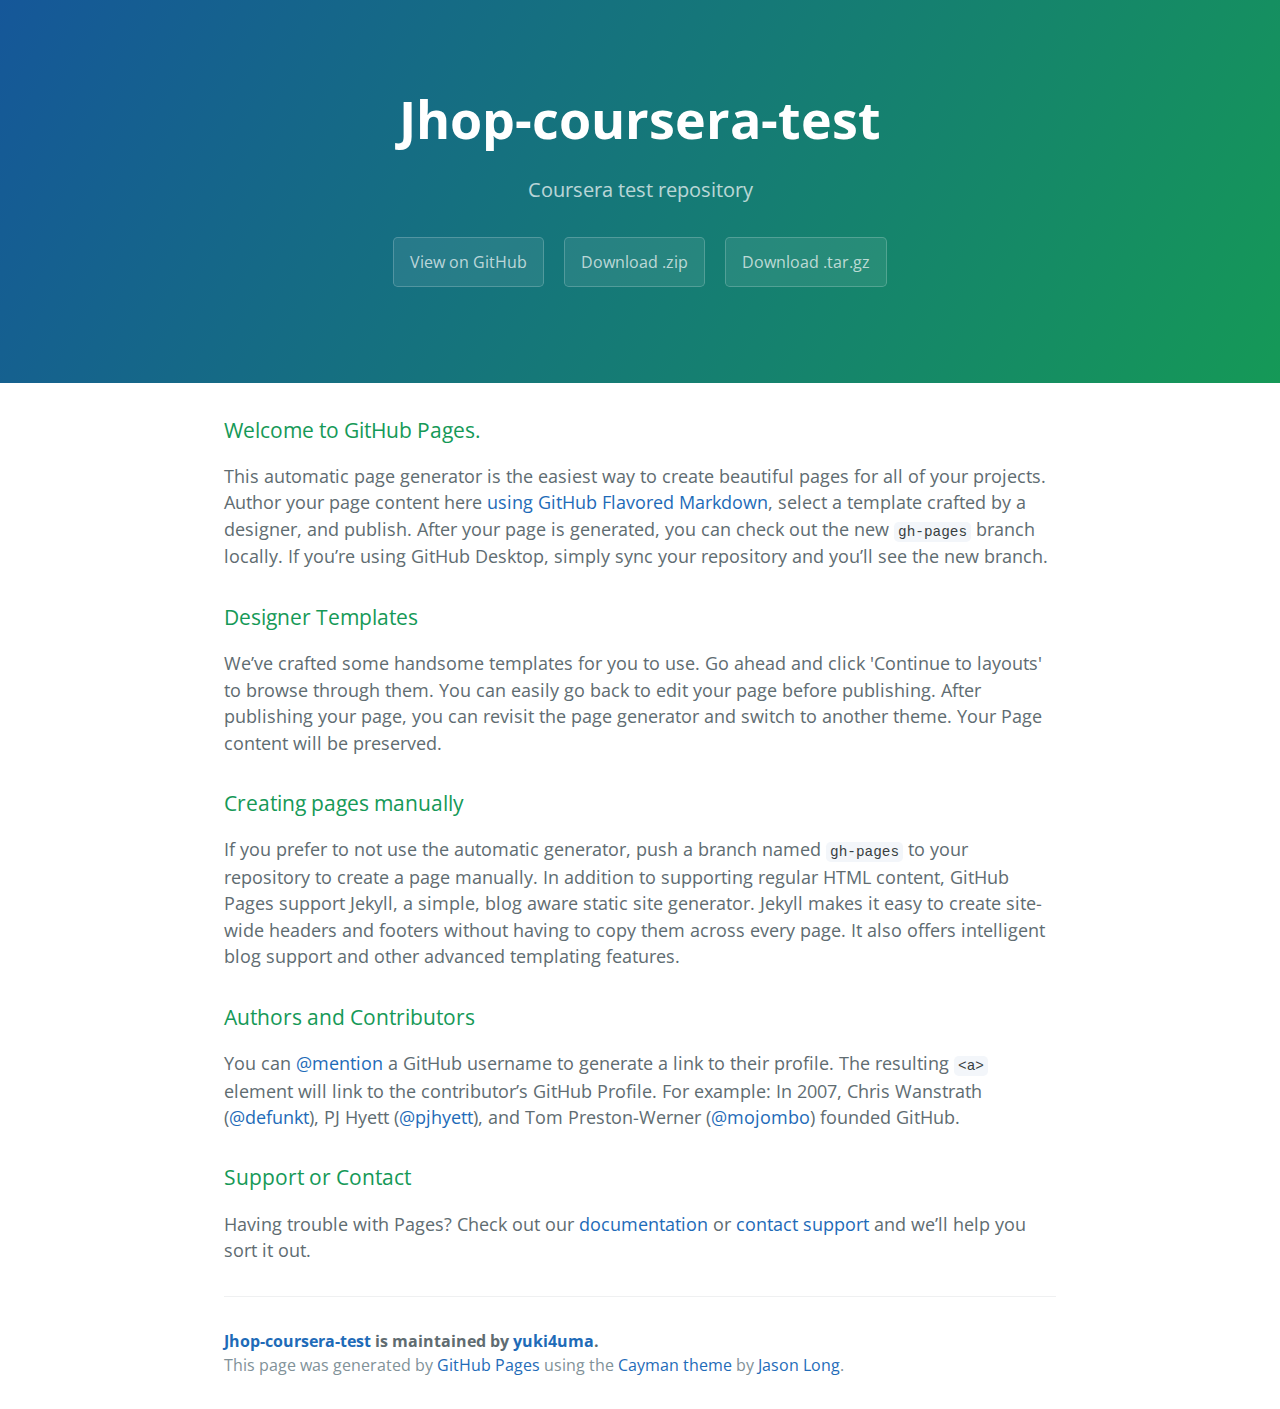
<file: index.html>
<!DOCTYPE html>
<html lang="en-us">
  <head>
    <meta charset="UTF-8">
    <title>Jhop-coursera-test by yuki4uma</title>
    <meta name="viewport" content="width=device-width, initial-scale=1">
    <link rel="stylesheet" type="text/css" href="stylesheets/normalize.css" media="screen">
    <link href='https://fonts.googleapis.com/css?family=Open+Sans:400,700' rel='stylesheet' type='text/css'>
    <link rel="stylesheet" type="text/css" href="stylesheets/stylesheet.css" media="screen">
    <link rel="stylesheet" type="text/css" href="stylesheets/github-light.css" media="screen">
  </head>
  <body>
    <section class="page-header">
      <h1 class="project-name">Jhop-coursera-test</h1>
      <h2 class="project-tagline">Coursera test repository</h2>
      <a href="https://github.com/yuki4uma/JHop-Coursera-Test" class="btn">View on GitHub</a>
      <a href="https://github.com/yuki4uma/JHop-Coursera-Test/zipball/master" class="btn">Download .zip</a>
      <a href="https://github.com/yuki4uma/JHop-Coursera-Test/tarball/master" class="btn">Download .tar.gz</a>
    </section>

    <section class="main-content">
      <h3>
<a id="welcome-to-github-pages" class="anchor" href="#welcome-to-github-pages" aria-hidden="true"><span aria-hidden="true" class="octicon octicon-link"></span></a>Welcome to GitHub Pages.</h3>

<p>This automatic page generator is the easiest way to create beautiful pages for all of your projects. Author your page content here <a href="https://guides.github.com/features/mastering-markdown/">using GitHub Flavored Markdown</a>, select a template crafted by a designer, and publish. After your page is generated, you can check out the new <code>gh-pages</code> branch locally. If you’re using GitHub Desktop, simply sync your repository and you’ll see the new branch.</p>

<h3>
<a id="designer-templates" class="anchor" href="#designer-templates" aria-hidden="true"><span aria-hidden="true" class="octicon octicon-link"></span></a>Designer Templates</h3>

<p>We’ve crafted some handsome templates for you to use. Go ahead and click 'Continue to layouts' to browse through them. You can easily go back to edit your page before publishing. After publishing your page, you can revisit the page generator and switch to another theme. Your Page content will be preserved.</p>

<h3>
<a id="creating-pages-manually" class="anchor" href="#creating-pages-manually" aria-hidden="true"><span aria-hidden="true" class="octicon octicon-link"></span></a>Creating pages manually</h3>

<p>If you prefer to not use the automatic generator, push a branch named <code>gh-pages</code> to your repository to create a page manually. In addition to supporting regular HTML content, GitHub Pages support Jekyll, a simple, blog aware static site generator. Jekyll makes it easy to create site-wide headers and footers without having to copy them across every page. It also offers intelligent blog support and other advanced templating features.</p>

<h3>
<a id="authors-and-contributors" class="anchor" href="#authors-and-contributors" aria-hidden="true"><span aria-hidden="true" class="octicon octicon-link"></span></a>Authors and Contributors</h3>

<p>You can <a href="https://help.github.com/articles/basic-writing-and-formatting-syntax/#mentioning-users-and-teams" class="user-mention">@mention</a> a GitHub username to generate a link to their profile. The resulting <code>&lt;a&gt;</code> element will link to the contributor’s GitHub Profile. For example: In 2007, Chris Wanstrath (<a href="https://github.com/defunkt" class="user-mention">@defunkt</a>), PJ Hyett (<a href="https://github.com/pjhyett" class="user-mention">@pjhyett</a>), and Tom Preston-Werner (<a href="https://github.com/mojombo" class="user-mention">@mojombo</a>) founded GitHub.</p>

<h3>
<a id="support-or-contact" class="anchor" href="#support-or-contact" aria-hidden="true"><span aria-hidden="true" class="octicon octicon-link"></span></a>Support or Contact</h3>

<p>Having trouble with Pages? Check out our <a href="https://help.github.com/pages">documentation</a> or <a href="https://github.com/contact">contact support</a> and we’ll help you sort it out.</p>

      <footer class="site-footer">
        <span class="site-footer-owner"><a href="https://github.com/yuki4uma/JHop-Coursera-Test">Jhop-coursera-test</a> is maintained by <a href="https://github.com/yuki4uma">yuki4uma</a>.</span>

        <span class="site-footer-credits">This page was generated by <a href="https://pages.github.com">GitHub Pages</a> using the <a href="https://github.com/jasonlong/cayman-theme">Cayman theme</a> by <a href="https://twitter.com/jasonlong">Jason Long</a>.</span>
      </footer>

    </section>

  
  </body>
</html>
</file>
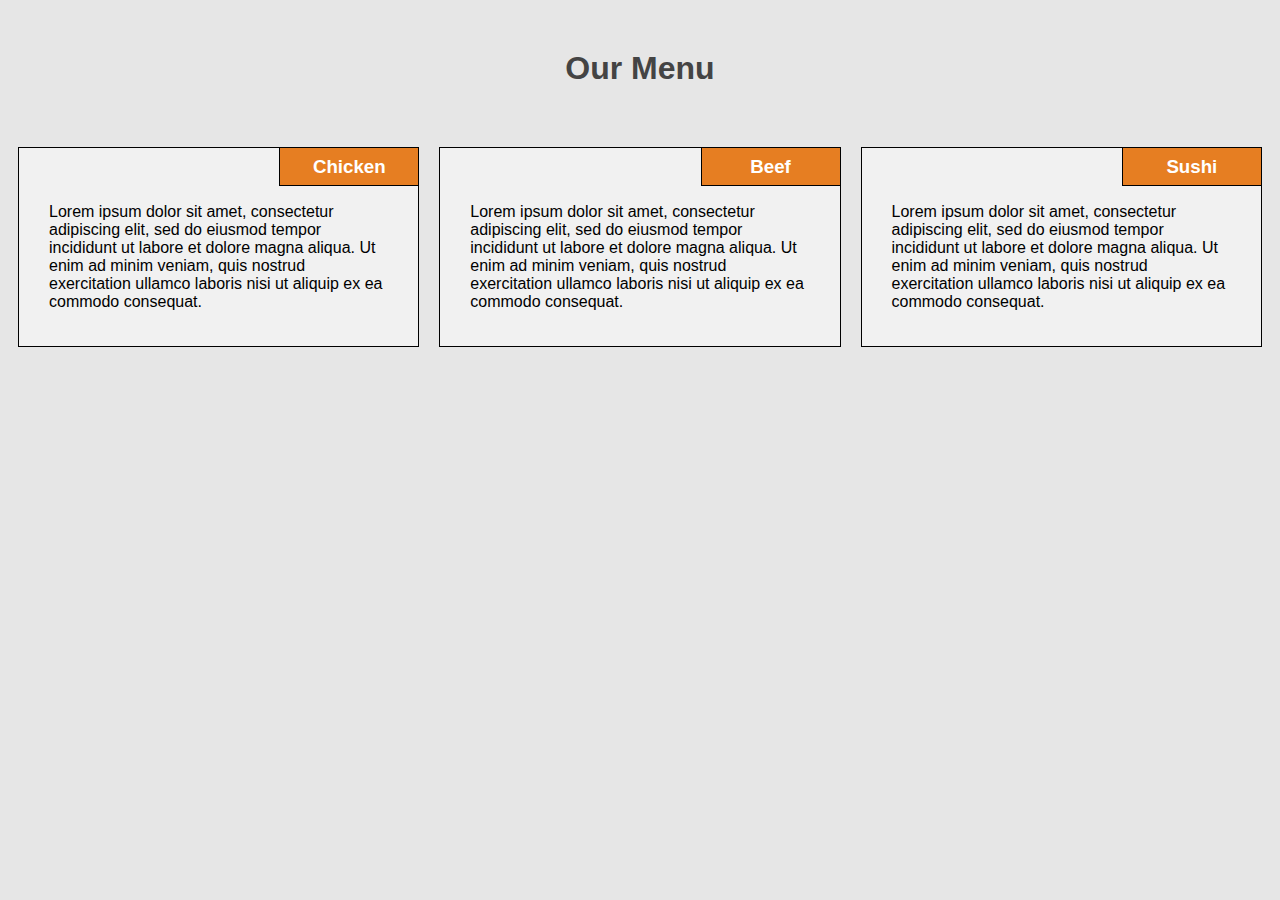
<file: mod2_section/index.html>
<!doctype html>
<html>

<head>
  <meta charset="utf-8">
  <meta name="viewport" content="width=device-width, initial-scale=1">
  <title>Mod2 Assignment | SYU</title>
  <link rel="stylesheet" href="css/styles.css">
</head>

<body>
  <div class="row">
    <h1>Our Menu</h1>
    <div class="col-lg-4 col-md-6 col-sm-12 menu">
      <div class="menu-item"><h3>Chicken</h3></div>
      <p>
        Lorem ipsum dolor sit amet, consectetur adipiscing elit, sed do eiusmod tempor incididunt ut labore et dolore magna aliqua.
        Ut enim ad minim veniam, quis nostrud exercitation ullamco laboris nisi ut aliquip ex ea commodo consequat.
      </p>

    </div>
    <div class="col-lg-4 col-md-6 col-sm-12 menu">
      <div class="menu-item"><h3>Beef</h3></div>
      <p>
        Lorem ipsum dolor sit amet, consectetur adipiscing elit, sed do eiusmod tempor incididunt ut labore et dolore magna aliqua.
        Ut enim ad minim veniam, quis nostrud exercitation ullamco laboris nisi ut aliquip ex ea commodo consequat.
      </p>
    </div>
    <div class="col-lg-4 col-md-12 col-sm-12 menu">
      <div class="menu-item"><h3>Sushi</h3></div>
      <p>
        Lorem ipsum dolor sit amet, consectetur adipiscing elit, sed do eiusmod tempor incididunt ut labore et dolore magna aliqua.
        Ut enim ad minim veniam, quis nostrud exercitation ullamco laboris nisi ut aliquip ex ea commodo consequat.
      </p>
    </div>
  </div>
</body>

</html>
</file>
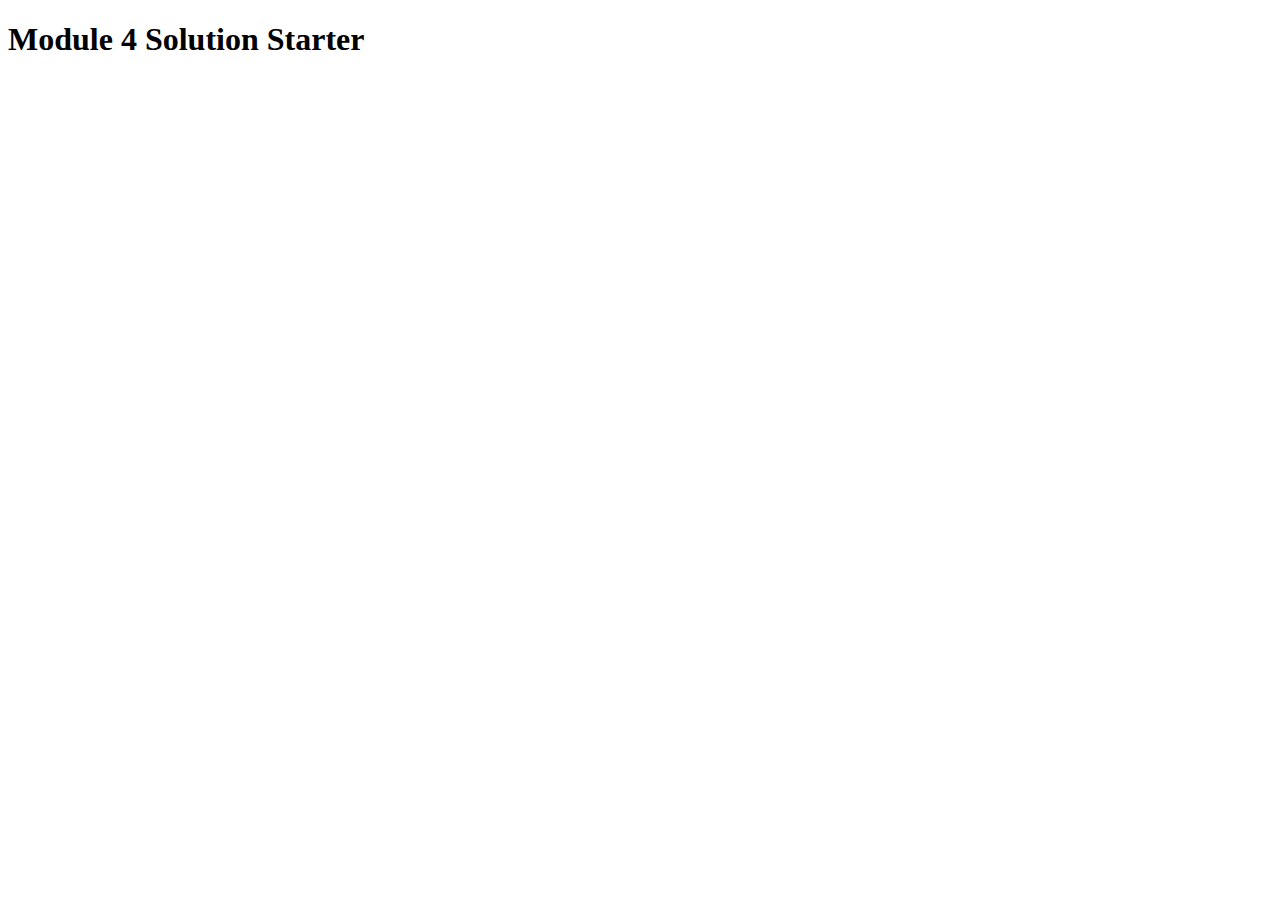
<file: mod4_solution/index.html>
<!DOCTYPE html>
<html>
<head>
  <meta charset="utf-8">
  <title>Module 4 Solution Starter</title>
  <script src="SpeakHello.js"></script>
  <script src="SpeakGoodBye.js"></script>
  <script src="script.js"></script>
</head>
<body>
  <h1>Module 4 Solution Starter</h1>
</body>
</html>
</file>
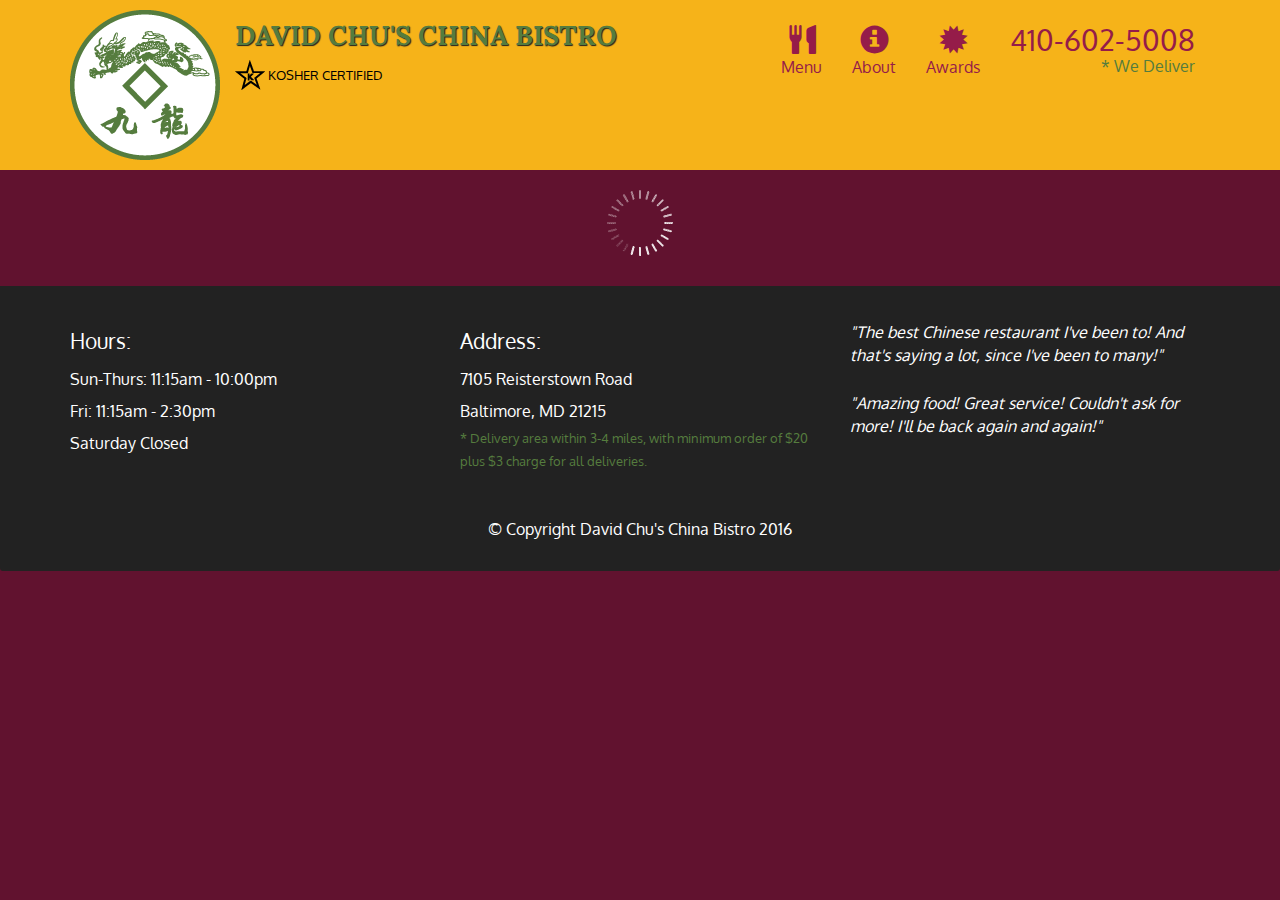
<file: mod5_solution/index.html>
<!doctype html>
<html lang="en">
  <head>
    <meta charset="utf-8">
    <meta http-equiv="X-UA-Compatible" content="IE=edge">
    <meta name="viewport" content="width=device-width, initial-scale=1">
    <title>David Chu's China Bistro</title>
    <link rel="stylesheet" href="css/bootstrap.min.css">
    <link rel="stylesheet" href="css/styles.css">
    <link href='https://fonts.googleapis.com/css?family=Oxygen:400,300,700' rel='stylesheet' type='text/css'>
    <link href='https://fonts.googleapis.com/css?family=Lora' rel='stylesheet' type='text/css'>
  </head>
<body>
  <header>
    <nav id="header-nav" class="navbar navbar-default">
      <div class="container">
        <div class="navbar-header">
          <a href="index.html" class="pull-left visible-md visible-lg">
            <div id="logo-img" alt="Logo image"></div>
          </a>

          <div class="navbar-brand">
            <a href="index.html"><h1>David Chu's China Bistro</h1></a>
            <p>
              <img src="images/star-k-logo.png" alt="Kosher certification">
              <span>Kosher Certified</span>
            </p>
          </div>

          <button id="navbarToggle" type="button" class="navbar-toggle collapsed" data-toggle="collapse" data-target="#collapsable-nav" aria-expanded="false">
            <span class="sr-only">Toggle navigation</span>
            <span class="icon-bar"></span>
            <span class="icon-bar"></span>
            <span class="icon-bar"></span>
          </button>
        </div>
        
        <div id="collapsable-nav" class="collapse navbar-collapse">
           <ul id="nav-list" class="nav navbar-nav navbar-right">
            <li id="navHomeButton" class="visible-xs active">
              <a href="index.html">
                <span class="glyphicon glyphicon-home"></span> Home</a>
            </li>
            <li id="navMenuButton">
              <a href="#" onclick="$dc.loadMenuCategories();">
                <span class="glyphicon glyphicon-cutlery"></span><br class="hidden-xs"> Menu</a>
            </li>
            <li>
              <a href="#">
                <span class="glyphicon glyphicon-info-sign"></span><br class="hidden-xs"> About</a>
            </li>
            <li>
              <a href="#">
                <span class="glyphicon glyphicon-certificate"></span><br class="hidden-xs"> Awards</a>
            </li>
            <li id="phone" class="hidden-xs">
              <a href="tel:410-602-5008">
                <span>410-602-5008</span></a><div>* We Deliver</div>
            </li>
          </ul><!-- #nav-list -->
        </div><!-- .collapse .navbar-collapse -->
      </div><!-- .container -->
    </nav><!-- #header-nav -->
  </header>

  <div id="call-btn" class="visible-xs">
    <a class="btn" href="tel:410-602-5008">
    <span class="glyphicon glyphicon-earphone"></span>
    410-602-5008
    </a>
  </div>
  <div id="xs-deliver" class="text-center visible-xs">* We Deliver</div>

  <div id="main-content" class="container"></div>

  <footer class="panel-footer">
    <div class="container">
      <div class="row">
        <section id="hours" class="col-sm-4">
          <span>Hours:</span><br>
          Sun-Thurs: 11:15am - 10:00pm<br>
          Fri: 11:15am - 2:30pm<br>
          Saturday Closed
          <hr class="visible-xs">
        </section>
        <section id="address" class="col-sm-4">
          <span>Address:</span><br>
          7105 Reisterstown Road<br>
          Baltimore, MD 21215
          <p>* Delivery area within 3-4 miles, with minimum order of $20 plus $3 charge for all deliveries.</p>
          <hr class="visible-xs">
        </section>
        <section id="testimonials" class="col-sm-4">
          <p>"The best Chinese restaurant I've been to! And that's saying a lot, since I've been to many!"</p>
          <p>"Amazing food! Great service! Couldn't ask for more! I'll be back again and again!"</p>
        </section>
      </div>
      <div class="text-center">&copy; Copyright David Chu's China Bistro 2016</div>
    </div>
  </footer>

  <!-- jQuery (Bootstrap JS plugins depend on it) -->
  <script src="js/jquery-2.1.4.min.js"></script>
  <script src="js/bootstrap.min.js"></script>
  <script src="js/ajax-utils.js"></script>
  <script src="js/script.js"></script>
</body>
</html>
</file>
<file: stylesheets/stylesheet.css>
* {
  box-sizing: border-box; }

body {
  padding: 0;
  margin: 0;
  font-family: "Open Sans", "Helvetica Neue", Helvetica, Arial, sans-serif;
  font-size: 16px;
  line-height: 1.5;
  color: #606c71; }

a {
  color: #1e6bb8;
  text-decoration: none; }
  a:hover {
    text-decoration: underline; }

.btn {
  display: inline-block;
  margin-bottom: 1rem;
  color: rgba(255, 255, 255, 0.7);
  background-color: rgba(255, 255, 255, 0.08);
  border-color: rgba(255, 255, 255, 0.2);
  border-style: solid;
  border-width: 1px;
  border-radius: 0.3rem;
  transition: color 0.2s, background-color 0.2s, border-color 0.2s; }
  .btn + .btn {
    margin-left: 1rem; }

.btn:hover {
  color: rgba(255, 255, 255, 0.8);
  text-decoration: none;
  background-color: rgba(255, 255, 255, 0.2);
  border-color: rgba(255, 255, 255, 0.3); }

@media screen and (min-width: 64em) {
  .btn {
    padding: 0.75rem 1rem; } }

@media screen and (min-width: 42em) and (max-width: 64em) {
  .btn {
    padding: 0.6rem 0.9rem;
    font-size: 0.9rem; } }

@media screen and (max-width: 42em) {
  .btn {
    display: block;
    width: 100%;
    padding: 0.75rem;
    font-size: 0.9rem; }
    .btn + .btn {
      margin-top: 1rem;
      margin-left: 0; } }

.page-header {
  color: #fff;
  text-align: center;
  background-color: #159957;
  background-image: linear-gradient(120deg, #155799, #159957); }

@media screen and (min-width: 64em) {
  .page-header {
    padding: 5rem 6rem; } }

@media screen and (min-width: 42em) and (max-width: 64em) {
  .page-header {
    padding: 3rem 4rem; } }

@media screen and (max-width: 42em) {
  .page-header {
    padding: 2rem 1rem; } }

.project-name {
  margin-top: 0;
  margin-bottom: 0.1rem; }

@media screen and (min-width: 64em) {
  .project-name {
    font-size: 3.25rem; } }

@media screen and (min-width: 42em) and (max-width: 64em) {
  .project-name {
    font-size: 2.25rem; } }

@media screen and (max-width: 42em) {
  .project-name {
    font-size: 1.75rem; } }

.project-tagline {
  margin-bottom: 2rem;
  font-weight: normal;
  opacity: 0.7; }

@media screen and (min-width: 64em) {
  .project-tagline {
    font-size: 1.25rem; } }

@media screen and (min-width: 42em) and (max-width: 64em) {
  .project-tagline {
    font-size: 1.15rem; } }

@media screen and (max-width: 42em) {
  .project-tagline {
    font-size: 1rem; } }

.main-content :first-child {
  margin-top: 0; }
.main-content img {
  max-width: 100%; }
.main-content h1, .main-content h2, .main-content h3, .main-content h4, .main-content h5, .main-content h6 {
  margin-top: 2rem;
  margin-bottom: 1rem;
  font-weight: normal;
  color: #159957; }
.main-content p {
  margin-bottom: 1em; }
.main-content code {
  padding: 2px 4px;
  font-family: Consolas, "Liberation Mono", Menlo, Courier, monospace;
  font-size: 0.9rem;
  color: #383e41;
  background-color: #f3f6fa;
  border-radius: 0.3rem; }
.main-content pre {
  padding: 0.8rem;
  margin-top: 0;
  margin-bottom: 1rem;
  font: 1rem Consolas, "Liberation Mono", Menlo, Courier, monospace;
  color: #567482;
  word-wrap: normal;
  background-color: #f3f6fa;
  border: solid 1px #dce6f0;
  border-radius: 0.3rem; }
  .main-content pre > code {
    padding: 0;
    margin: 0;
    font-size: 0.9rem;
    color: #567482;
    word-break: normal;
    white-space: pre;
    background: transparent;
    border: 0; }
.main-content .highlight {
  margin-bottom: 1rem; }
  .main-content .highlight pre {
    margin-bottom: 0;
    word-break: normal; }
.main-content .highlight pre, .main-content pre {
  padding: 0.8rem;
  overflow: auto;
  font-size: 0.9rem;
  line-height: 1.45;
  border-radius: 0.3rem; }
.main-content pre code, .main-content pre tt {
  display: inline;
  max-width: initial;
  padding: 0;
  margin: 0;
  overflow: initial;
  line-height: inherit;
  word-wrap: normal;
  background-color: transparent;
  border: 0; }
  .main-content pre code:before, .main-content pre code:after, .main-content pre tt:before, .main-content pre tt:after {
    content: normal; }
.main-content ul, .main-content ol {
  margin-top: 0; }
.main-content blockquote {
  padding: 0 1rem;
  margin-left: 0;
  color: #819198;
  border-left: 0.3rem solid #dce6f0; }
  .main-content blockquote > :first-child {
    margin-top: 0; }
  .main-content blockquote > :last-child {
    margin-bottom: 0; }
.main-content table {
  display: block;
  width: 100%;
  overflow: auto;
  word-break: normal;
  word-break: keep-all; }
  .main-content table th {
    font-weight: bold; }
  .main-content table th, .main-content table td {
    padding: 0.5rem 1rem;
    border: 1px solid #e9ebec; }
.main-content dl {
  padding: 0; }
  .main-content dl dt {
    padding: 0;
    margin-top: 1rem;
    font-size: 1rem;
    font-weight: bold; }
  .main-content dl dd {
    padding: 0;
    margin-bottom: 1rem; }
.main-content hr {
  height: 2px;
  padding: 0;
  margin: 1rem 0;
  background-color: #eff0f1;
  border: 0; }

@media screen and (min-width: 64em) {
  .main-content {
    max-width: 64rem;
    padding: 2rem 6rem;
    margin: 0 auto;
    font-size: 1.1rem; } }

@media screen and (min-width: 42em) and (max-width: 64em) {
  .main-content {
    padding: 2rem 4rem;
    font-size: 1.1rem; } }

@media screen and (max-width: 42em) {
  .main-content {
    padding: 2rem 1rem;
    font-size: 1rem; } }

.site-footer {
  padding-top: 2rem;
  margin-top: 2rem;
  border-top: solid 1px #eff0f1; }

.site-footer-owner {
  display: block;
  font-weight: bold; }

.site-footer-credits {
  color: #819198; }

@media screen and (min-width: 64em) {
  .site-footer {
    font-size: 1rem; } }

@media screen and (min-width: 42em) and (max-width: 64em) {
  .site-footer {
    font-size: 1rem; } }

@media screen and (max-width: 42em) {
  .site-footer {
    font-size: 0.9rem; } }
</file>
<file: stylesheets/github-light.css>
/*
The MIT License (MIT)

Copyright (c) 2016 GitHub, Inc.

Permission is hereby granted, free of charge, to any person obtaining a copy
of this software and associated documentation files (the "Software"), to deal
in the Software without restriction, including without limitation the rights
to use, copy, modify, merge, publish, distribute, sublicense, and/or sell
copies of the Software, and to permit persons to whom the Software is
furnished to do so, subject to the following conditions:

The above copyright notice and this permission notice shall be included in all
copies or substantial portions of the Software.

THE SOFTWARE IS PROVIDED "AS IS", WITHOUT WARRANTY OF ANY KIND, EXPRESS OR
IMPLIED, INCLUDING BUT NOT LIMITED TO THE WARRANTIES OF MERCHANTABILITY,
FITNESS FOR A PARTICULAR PURPOSE AND NONINFRINGEMENT. IN NO EVENT SHALL THE
AUTHORS OR COPYRIGHT HOLDERS BE LIABLE FOR ANY CLAIM, DAMAGES OR OTHER
LIABILITY, WHETHER IN AN ACTION OF CONTRACT, TORT OR OTHERWISE, ARISING FROM,
OUT OF OR IN CONNECTION WITH THE SOFTWARE OR THE USE OR OTHER DEALINGS IN THE
SOFTWARE.

*/

.pl-c /* comment */ {
  color: #969896;
}

.pl-c1 /* constant, variable.other.constant, support, meta.property-name, support.constant, support.variable, meta.module-reference, markup.raw, meta.diff.header */,
.pl-s .pl-v /* string variable */ {
  color: #0086b3;
}

.pl-e /* entity */,
.pl-en /* entity.name */ {
  color: #795da3;
}

.pl-smi /* variable.parameter.function, storage.modifier.package, storage.modifier.import, storage.type.java, variable.other */,
.pl-s .pl-s1 /* string source */ {
  color: #333;
}

.pl-ent /* entity.name.tag */ {
  color: #63a35c;
}

.pl-k /* keyword, storage, storage.type */ {
  color: #a71d5d;
}

.pl-s /* string */,
.pl-pds /* punctuation.definition.string, string.regexp.character-class */,
.pl-s .pl-pse .pl-s1 /* string punctuation.section.embedded source */,
.pl-sr /* string.regexp */,
.pl-sr .pl-cce /* string.regexp constant.character.escape */,
.pl-sr .pl-sre /* string.regexp source.ruby.embedded */,
.pl-sr .pl-sra /* string.regexp string.regexp.arbitrary-repitition */ {
  color: #183691;
}

.pl-v /* variable */ {
  color: #ed6a43;
}

.pl-id /* invalid.deprecated */ {
  color: #b52a1d;
}

.pl-ii /* invalid.illegal */ {
  color: #f8f8f8;
  background-color: #b52a1d;
}

.pl-sr .pl-cce /* string.regexp constant.character.escape */ {
  font-weight: bold;
  color: #63a35c;
}

.pl-ml /* markup.list */ {
  color: #693a17;
}

.pl-mh /* markup.heading */,
.pl-mh .pl-en /* markup.heading entity.name */,
.pl-ms /* meta.separator */ {
  font-weight: bold;
  color: #1d3e81;
}

.pl-mq /* markup.quote */ {
  color: #008080;
}

.pl-mi /* markup.italic */ {
  font-style: italic;
  color: #333;
}

.pl-mb /* markup.bold */ {
  font-weight: bold;
  color: #333;
}

.pl-md /* markup.deleted, meta.diff.header.from-file */ {
  color: #bd2c00;
  background-color: #ffecec;
}

.pl-mi1 /* markup.inserted, meta.diff.header.to-file */ {
  color: #55a532;
  background-color: #eaffea;
}

.pl-mdr /* meta.diff.range */ {
  font-weight: bold;
  color: #795da3;
}

.pl-mo /* meta.output */ {
  color: #1d3e81;
}
</file>
<file: mod2_section/css/styles.css>
/* Code By SYU */

* {
  box-sizing: border-box;
  font-family: Helvetica;
}

body {
  background-color: #e6e6e6;
}

.row {
  width: 100%;
}

h1 {
  margin: 50px;
  text-align: center;
  color: #444;
}

p {
  padding: 55px 30px;
  height: 200px;
  margin: 10px;
  background-color: #f1f1f1;
  border: 1px solid #000;
}

.menu {
  position: relative;
}

.menu-item {
  position: absolute;
  right: 10px;
  top: 10px;
  background-color: #e67e22;
  border: 1px solid #000;
  color: white;
  width: 140px;
  line-height: 0;
  text-align: center;
}

/**** Responsiveness from Lecture 24 ****/
/********** Desktop devices **********/
@media (min-width: 992px) {
  .col-lg-1, .col-lg-2, .col-lg-3, .col-lg-4, .col-lg-5, .col-lg-6, .col-lg-7, .col-lg-8, .col-lg-9, .col-lg-10, .col-lg-11, .col-lg-12 {
    float: left;
  }
  .col-lg-1 {
    width: 8.33%;
  }
  .col-lg-2 {
    width: 16.66%;
  }
  .col-lg-3 {
    width: 25%;
  }
  .col-lg-4 {
    width: 33.33%;
  }
  .col-lg-5 {
    width: 41.66%;
  }
  .col-lg-6 {
    width: 50%;
  }
  .col-lg-7 {
    width: 58.33%;
  }
  .col-lg-8 {
    width: 66.66%;
  }
  .col-lg-9 {
    width: 74.99%;
  }
  .col-lg-10 {
    width: 83.33%;
  }
  .col-lg-11 {
    width: 91.66%;
  }
  .col-lg-12 {
    width: 100%;
  }
}

/********** Tablet devices **********/
@media (min-width: 768px) and (max-width: 991px) {
  .col-md-1, .col-md-2, .col-md-3, .col-md-4, .col-md-5, .col-md-6, .col-md-7, .col-md-8, .col-md-9, .col-md-10, .col-md-11, .col-md-12 {
    float: left;
  }
  .col-md-1 {
    width: 8.33%;
  }
  .col-md-2 {
    width: 16.66%;
  }
  .col-md-3 {
    width: 25%;
  }
  .col-md-4 {
    width: 33.33%;
  }
  .col-md-5 {
    width: 41.66%;
  }
  .col-md-6 {
    width: 50%;
  }
  .col-md-7 {
    width: 58.33%;
  }
  .col-md-8 {
    width: 66.66%;
  }
  .col-md-9 {
    width: 74.99%;
  }
  .col-md-10 {
    width: 83.33%;
  }
  .col-md-11 {
    width: 91.66%;
  }
  .col-md-12 {
    width: 100%;
  }
}
/********** Mobile devices **********/
@media (max-width: 767px) {
  .col-sm-1, .col-sm-2, .col-sm-3, .col-sm-4, .col-sm-5, .col-sm-6, .col-sm-7, .col-sm-8, .col-sm-9, .col-sm-10, .col-sm-11, .col-sm-12 {
    float: left;
  }
  .col-sm-1 {
    width: 8.33%;
  }
  .col-sm-2 {
    width: 16.66%;
  }
  .col-sm-3 {
    width: 25%;
  }
  .col-sm-4 {
    width: 33.33%;
  }
  .col-sm-5 {
    width: 41.66%;
  }
  .col-sm-6 {
    width: 50%;
  }
  .col-sm-7 {
    width: 58.33%;
  }
  .col-sm-8 {
    width: 66.66%;
  }
  .col-sm-9 {
    width: 74.99%;
  }
  .col-sm-10 {
    width: 83.33%;
  }
  .col-sm-11 {
    width: 91.66%;
  }
  .col-sm-12 {
    width: 100%;
  }
}
</file>
<file: mod5_solution/css/styles.css>
body {
  font-size: 16px;
  color: #fff;
  background-color: #61122f;
  font-family: 'Oxygen', sans-serif;
}

/** HEADER **/
#header-nav {
  background-color: #f6b319;
  border-radius: 0;
  border: 0;
}

#logo-img {
  background: url('../images/restaurant-logo_large.png') no-repeat;
  width: 150px;
  height: 150px;
  margin: 10px 15px 10px 0;
}

.navbar-brand {
  padding-top: 25px;
}
.navbar-brand h1 { /* Restaurant name */
  font-family: 'Lora', serif;
  color: #557c3e;
  font-size: 1.5em;
  text-transform: uppercase;
  font-weight: bold;
  text-shadow: 1px 1px 1px #222;
  margin-top: 0;
  margin-bottom: 0;
  line-height: .75;
}
.navbar-brand a:hover, .navbar-brand a:focus {
  text-decoration: none;
}
.navbar-brand p { /* Kosher cert */
  color: #000;
  text-transform: uppercase;
  font-size: .7em;
  margin-top: 15px;
}
.navbar-brand p span { /* Star-K */
  vertical-align: middle;
}

#nav-list {
  margin-top: 10px;
}
#nav-list a {
  color: #951C49;
  text-align: center;
}
#nav-list a:hover {
  background: #E7E7E7;
}
#nav-list a span {
  font-size: 1.8em;
}

#phone {
  margin-top: 5px;
}
#phone a { /* Phone number */
  text-align: right;
  padding-bottom: 0;
}
#phone div { /* We Deliver */
  color: #557c3e;
  text-align: right;
  padding-right: 15px;
}

.navbar-header button.navbar-toggle, .navbar-header .icon-bar {
  border: 1px solid #61122f;
}
.navbar-header button.navbar-toggle {
  clear: both;
  margin-top: -30px;
}
/* END HEADER */

/* FOOTER */
.panel-footer {
  margin-top: 30px;
  padding-top: 35px;
  padding-bottom: 30px;
  background-color: #222;
  border-top: 0;
}
.panel-footer div.row {
  margin-bottom: 35px;
}
#hours, #address {
  line-height: 2;
}
#hours > span, #address > span {
  font-size: 1.3em;
}
#address p {
  color: #557c3e;
  font-size: .8em;
  line-height: 1.8;
}
#testimonials {
  font-style: italic;
}
#testimonials p:nth-child(2) {
  margin-top: 25px;
}
/* END FOOTER */



/* HOME PAGE */
.container .jumbotron {
  box-shadow: 0 0 50px #3F0C1F;
  border: 2px solid #3F0C1F;
}

#menu-tile, #specials-tile, #map-tile {
  height: 250px;
  width: 100%;
  margin-bottom: 15px;
  position: relative;
  border: 2px solid #3F0C1F;
  overflow: hidden;
}
#menu-tile:hover, #specials-tile:hover, #map-tile:hover {
  box-shadow: 0 1px 5px 1px #cccccc;
}
#menu-tile {
  background: url('../images/menu-tile.jpg') no-repeat;
  background-position: center;
}
#specials-tile {
  background: url('../images/specials-tile.jpg') no-repeat;
  background-position: center;
}
#menu-tile span, #specials-tile span, #map-tile span {
  position: absolute;
  bottom: 0;
  right: 0;
  width: 100%;
  text-align: center;
  font-size: 1.6em;
  text-transform: uppercase;
  background-color: #000;
  color: #fff;
  opacity: .8;
}
/* END HOME PAGE */

/* MENU CATEGORIES PAGE */
.category-tile { 
  position: relative;
  border: 2px solid #3F0C1F;
  overflow: hidden;
  width: 200px;
  height: 200px;
  margin: 0 auto 15px;
}
.category-tile span {
  position: absolute;
  bottom: 0;
  right: 0;
  width: 100%;
  text-align: center;
  font-size: 1.2em;
  text-transform: uppercase;
  background-color: #000;
  color: #fff;
  opacity: .8;
}
.category-tile:hover {
  box-shadow: 0 1px 5px 1px #cccccc;
}

#menu-categories-title + div {
  margin-bottom: 50px;
}
/* END MENU CATEGORIES PAGE */

/* SINGLE CATEGORY PAGE */
.menu-item-tile {
  margin-bottom: 25px;
}
.menu-item-tile hr {
  width: 80%;
}
.menu-item-tile .menu-item-price {
  font-size: 1.1em;
  text-align: right;
  margin-top: -15px;
  margin-right: -15px;
}
.menu-item-tile .menu-item-price span {
  font-size: .6em;
}
.menu-item-photo {
  position: relative;
  border: 2px solid #3F0C1F; 
  overflow: hidden;
  padding: 0;
  margin-right: -15px;
  margin-left: auto;
  margin-bottom: 20px;
  max-width: 250px;
}
.menu-item-photo div {
  position: absolute;
  bottom: 0;
  right: 0;
  width: 80px;
  background-color: #557c3e;
  text-align: center;
}
.menu-item-description {
  padding-right: 30px;
}
h3.menu-item-title {
  margin: 0 0 10px;
}
.menu-item-details {
  font-size: .9em;
  font-style: italic;
}
/* END SINGLE CATEGORY PAGE */


/********** Large devices only **********/
@media (min-width: 1200px) {
  .container .jumbotron {
    background: url('../images/jumbotron_1200.jpg') no-repeat;
    height: 675px;
  }
}

/********** Medium devices only **********/
@media (min-width: 992px) and (max-width: 1199px) {
  /* Header */
  #logo-img {
    background: url('../images/restaurant-logo_medium.png') no-repeat;
    width: 100px;
    height: 100px;
    margin: 5px 5px 5px 0;
  }
  /* End Header */

  /* Home Page */
  .container .jumbotron {
    background: url('../images/jumbotron_992.jpg') no-repeat;
    height: 558px;
  }
  /* End Home Page */
}

/********** Small devices only **********/
@media (min-width: 768px) and (max-width: 991px) {
  /* Home Page */
  .container .jumbotron {
    background: url('../images/jumbotron_768.jpg') no-repeat;
    height: 432px;
  }
  /* End Home Page */
}

/********** Extra small devices only **********/
@media (max-width: 767px) {
  /* Header */
  .navbar-brand {
    padding-top: 10px;
    height: 80px;
  }
  .navbar-brand h1 { /* Restaurant name */
    padding-top: 10px;
    font-size: 5vw; /* 1vw = 1% of viewport width */
  }
  .navbar-brand p { /* Kosher cert */
    font-size: .6em;
    margin-top: 12px;
  }
  .navbar-brand p img { /* Star-K */
    height: 20px;
  }

  #collapsable-nav a { /* Collapsed nav menu text */
    font-size: 1.2em;
  }
  #collapsable-nav a span { /* Collapsed nav menu glyph */
    font-size: 1em;
    margin-right: 5px;
  }

  #call-btn > a {
    font-size: 1.5em;
    display: block;
    margin: 0 20px;
    padding: 10px;
    border: 2px solid #fff;
    background-color: #f6b319;
    color: #951c49;
  }
  #xs-deliver {
    margin-top: 5px;
    font-size: .7em;
    letter-spacing: .1em;
    text-transform: uppercase;
  }
  /* End Header */

  /* Footer */
  .panel-footer section {
    margin-bottom: 30px;
    text-align: center;
  }
  .panel-footer section:nth-child(3) {
    margin-bottom: 0; /* margin already exists on the whole row */
  }
  .panel-footer section hr {
    width: 50%;
  }
  /* End Footer */

  /* Home Page */
  .container .jumbotron {
    margin-top: 30px;
    padding: 0;
  }
  #menu-tile, #specials-tile {
    width: 360px;
    margin: 0 auto 15px;
  }

  .menu-item-photo {
    margin-right: auto;
  }
  .menu-item-tile .menu-item-price {
    text-align: center;
  }
  .menu-item-description {
    text-align: center;;
  }
}


/********** Super extra small devices Only :-) (e.g., iPhone 4) **********/
@media (max-width: 479px) {
  /* Header */
  .navbar-brand h1 { /* Restaurant name */
    padding-top: 5px;
    font-size: 6vw;
  }
  /* End Header */
  
  /* Home page */
  #menu-tile, #specials-tile {
    width: 280px;
    margin: 0 auto 15px;
  }

  .col-xxs-12 {
    position: relative;
    min-height: 1px;
    padding-right: 15px;
    padding-left: 15px;
    float: left;
    width: 100%;
  }
}
</file>
